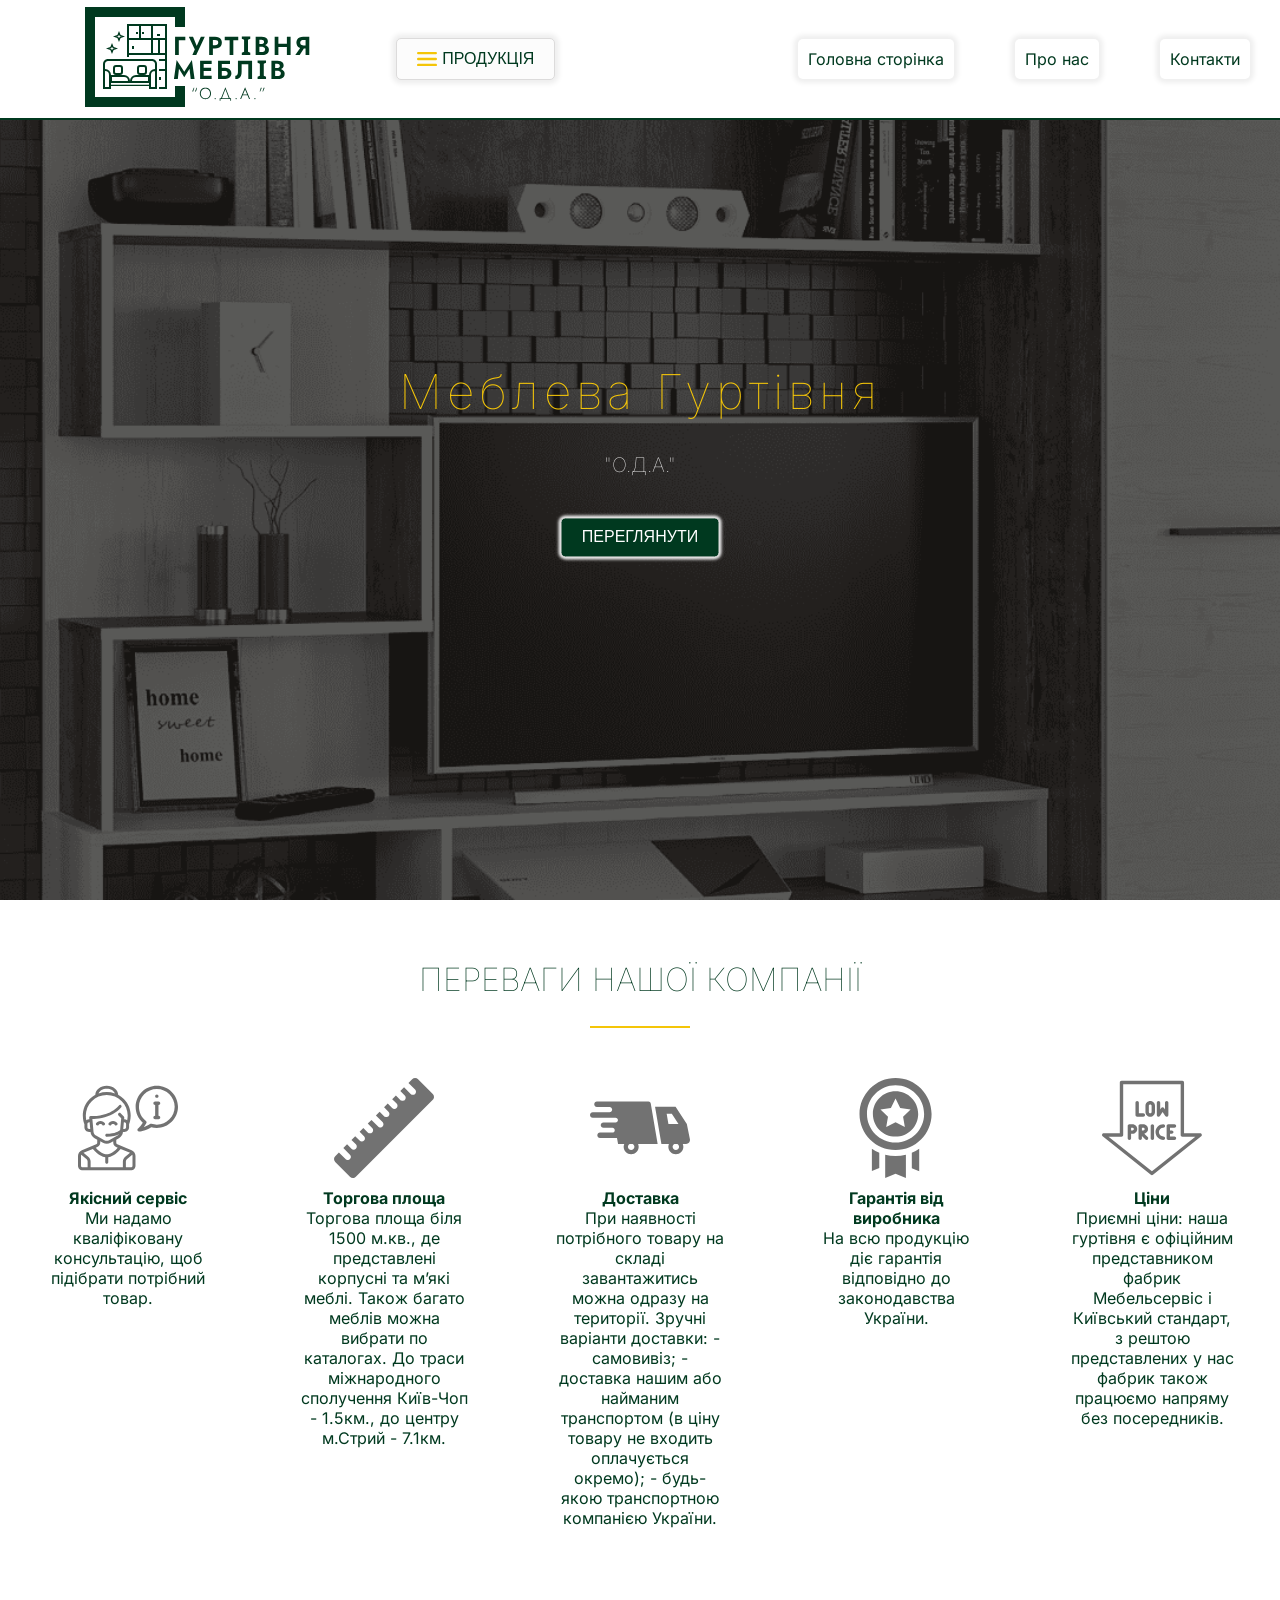
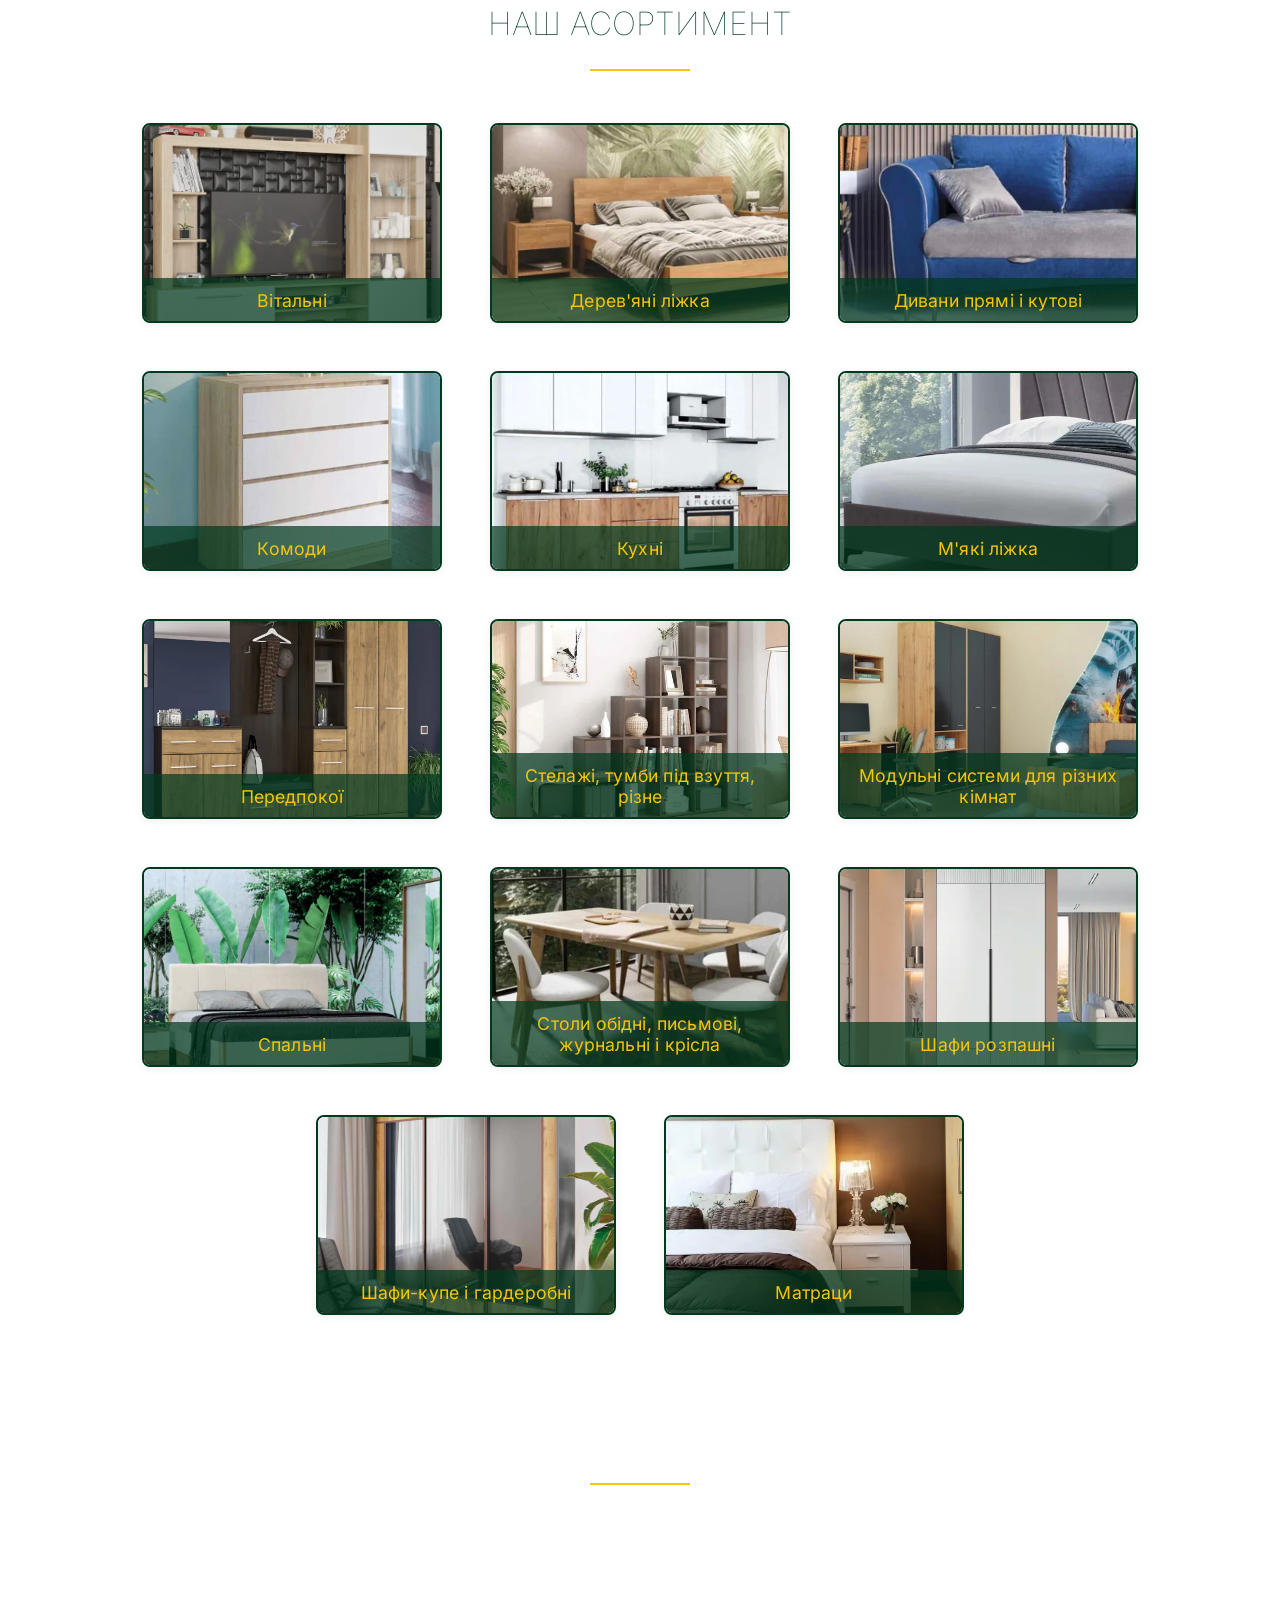
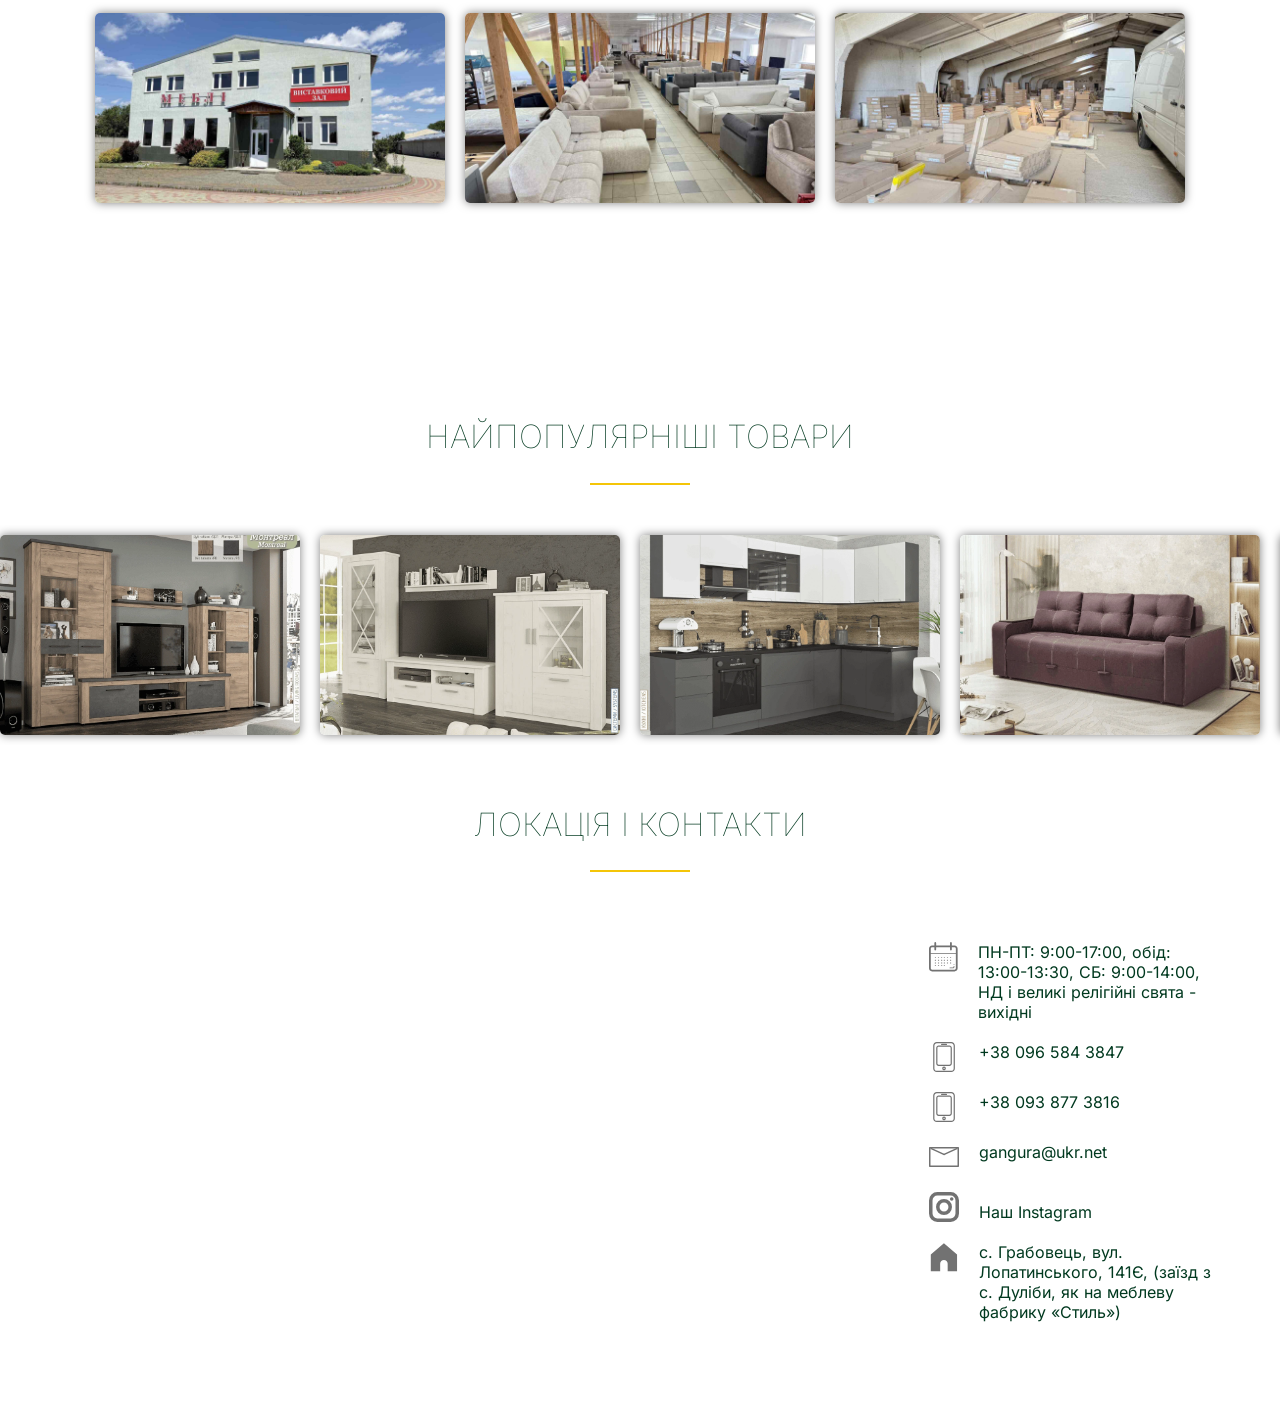
<file: index.html>
<!DOCTYPE html>
<html lang="uk">

<head>
    <meta charset="UTF-8">
    <meta name="viewport" content="width=device-width, initial-scale=1.0">
    <meta name="description" content="Гуртівня меблів О.Д.А. пропонує широкий вибір з великим виставковим залом, щоб побачити меблі наживо.
        Можливий як самовивіз так і доставка.">
    <link rel="preconnect" href="https://cdnjs.cloudflare.com">
    <link rel="preload" href="fonts/inter-v20-cyrillic_latin/inter-v20-cyrillic_latin-100.woff2" as="font"
        type="font/woff2" crossorigin>
    <link rel="preload" href="fonts/inter-v20-cyrillic_latin/inter-v20-cyrillic_latin-300.woff2" as="font"
        type="font/woff2" crossorigin>
    <link rel="preload" href="fonts/inter-v20-cyrillic_latin/inter-v20-cyrillic_latin-regular.woff2" as="font"
        type="font/woff2" crossorigin>
    <link rel="preload" href="fonts/inter-v20-cyrillic_latin/inter-v20-cyrillic_latin-700.woff2" as="font"
        type="font/woff2" crossorigin>
    <link rel="stylesheet" href="style.css">
    <link rel="stylesheet" href="https://cdnjs.cloudflare.com/ajax/libs/font-awesome/6.5.2/css/all.min.css"
        media="print" onload="this.media='all'" crossorigin="anonymous" referrerpolicy="no-referrer" />
    <link rel="icon" type="image/x-icon" href="/icons/favicon.ico" />
    <link rel="icon" type="image/png" sizes="512x512" href="/icons/favicon.png" />
    <link rel="apple-touch-icon" sizes="180x180" href="/icons/apple-touch-icon.png" />
    <title>Гуртівня меблів</title>
</head>

<body>
    <header>
        <div class="logo">
            <div><img src="assets/logo_furniture_wholesale.svg" alt="Logo for furniture wholesale store"></div>
            <div class="dropdown">
                <button class="pr">
                    <svg width="34" height="24" viewBox="0 0 34 24" xmlns="http://www.w3.org/2000/svg">
                        <path class="s1" d="M2 2H32" stroke="#00391F" stroke-width="4" stroke-linecap="round" />
                        <path class="s2" d="M2 12H32" stroke="#00391F" stroke-width="4" stroke-linecap="round" />
                        <path class="s3" d="M2 22H32" stroke="#00391F" stroke-width="4" stroke-linecap="round" />
                    </svg>
                    <span> ПРОДУКЦІЯ</span>
                </button>
                <div class="bb"><img src="assets/burger_menu2.svg" alt="burger_menu"></div>
                <div class="dropdown-menu-container">
                    <ul class="dropdown-menu">
                        <li>
                            <a class="dropdown-item" href="#">Вітальні<span class="plus-icon">+</span></a>
                            <ul class="dropdown-submenu">
                                <li><a class="item" href="PDF/ВітальніКС.pdf">Вітальні Фабрика Київський Стандарт</a>
                                </li>
                                <li><a class="item" href="PDF/ВітальніМС.pdf">Вітальні Фабрика Мебель-сервіс</a></li>
                                <li><a class="item" href="PDF/Вітальні_і_дитячі_ММ.pdf">Вітальні класика і модерн та Дитячі Фабрика Миро-Марк</a>
                                </li>
                            </ul>
                        </li>
                        <li>
                            <a class="dropdown-item" href="#">Дерев'яні ліжка<span class="plus-icon">+</span></a>
                            <ul class="dropdown-submenu">
                                <li><a class="item" href="PDF/Ліжка_дер_Кемпас-GreenLife.pdf">Дерев'яні ліжка GreenLife
                                        Фабрика Kempas</a></li>
                                <li><a class="item" href="PDF/Ліжка_дер_Кемпас_Стандарт.pdf">Дерев'яні ліжка Standart
                                        Фабрика Kempas</a></li>
                                <li><a class="item" href="PDF/Ліжка_дер_Мебігранд.pdf">Дерев'яні ліжка Фабрика
                                        Мебігранд</a>
                                </li>
                                <li><a class="item" href="PDF/Ліжка_дер_МС.pdf">Дерев'яні ліжка Фабрика Мебель-Сервіс</a>
                                </li>
                            </ul>
                        </li>
                        <li>
                            <a class="dropdown-item" href="#">Дивани прямі і кутові<span class="plus-icon">+</span></a>
                            <ul class="dropdown-submenu">
                                <li><a class="item" href="PDF/Дивани_кутові_КС.pdf">Дивани кутові Фабрика Київський
                                        Стандарт</a></li>
                                <li><a class="item" href="PDF/Дивани_прямі_КС.pdf">Дивани прямі Фабрика Київський
                                        Стандарт</a></li>
                                <li><a class="item" href="PDF/Дивани_кутові_МС.pdf">Дивани кутові Фабрика Мебель-Сервіс</a>
                                </li>
                                <li><a class="item" href="PDF/Дивани_прямі_МС.pdf">Дивани прямі Фабрика Мебель-Сервіс</a>
                                </li>
                                <li><a class="item" href="PDF/Дивани_прямі_і_кутові_Сократ.pdf">Дивани прямі і кутові
                                        Фабрика Сократ-Свінг</a></li>
                                <li><a class="item" href="PDF/Дитячі_дивани_МС.pdf">Диванчики дитячі Фабрика Мебель-Сервіс</a>
                                </li>
                            </ul>
                        </li>
                        <li>
                            <a class="dropdown-item" href="#">Комоди<span class="plus-icon">+</span></a>
                            <ul class="dropdown-submenu">
                                <li><a class="item" href="PDF/Комоди_КС.pdf">Комоди Фабрика Київський Стандарт</a></li>
                                <li><a class="item" href="PDF/Комоди_Мебігранд.pdf">Комоди Фабрика Мебігранд</a></li>
                                <li><a class="item" href="PDF/Комоди_ММ.pdf">Комоди Фабрика Миро-Марк</a></li>
                            </ul>
                        </li>
                        <li>
                            <a class="dropdown-item" href="#">Кухні<span class="plus-icon">+</span></a>
                            <ul class="dropdown-submenu">
                                <li><a class="item" href="PDF/Кухні_Нові-серії_КС.pdf">Кухні нові серії Фабрика
                                        Київський Стандарт</a></li>
                                <li><a class="item" href="PDF/Кухні-Серія-ДСП-КС.pdf">Кухні Готові рішення Серія ДСП
                                        Фабрика Київський Стандарт</a></li>
                                <li><a class="item" href="PDF/Кухні-Серія-Плівка-КС.pdf">Кухні Готові рішення Серія
                                        Плівка Фабрика Київський Стандарт</a></li>
                                <li><a class="item" href="PDF/Кухні-Серія-Фарба-КС.pdf">Кухні Готові рішення Серія Фарба
                                        Фабрика Київський Стандарт</a></li>
                                <li><a class="item" href="PDF/Кухні_модульні_КС.pdf">Кухні Модульні довільного вибору
                                        Фабрика Київський Стандарт</a></li>
                                <li><a class="item" href="PDF/Матеріали_кухні_КС.pdf">Матеріали кухонь Фабрика Київський Стандарт</a>
                                </li>
                                <li><a class="item" href="PDF/Кухні_МС.pdf">Кухні Фабрика Мебель-Сервіс</a>
                                </li>
                            </ul>
                        </li>
                        <li>
                            <a class="dropdown-item" href="#">М'які ліжка<span class="plus-icon">+</span></a>
                            <ul class="dropdown-submenu">
                                <li><a class="item" href="PDF/Ліжка_мякі_Різо.pdf">М'які ліжка Фабрика Різо</a></li>
                                <li><a class="item" href="PDF/Мякі-ліжка_КС.pdf">М'які ліжка Фабрика Київський Стандарт</a>
                                </li>
                                <li><a class="item" href="PDF/Мякі_крісла_КС.pdf">М'які крісла Фабрика Київський
                                        Стандарт</a></li>
                                <li><a class="item" href="PDF/Ліжка_крісла_Сократ.pdf">М'які ліжка і крісла Фабрика
                                        Сократ-Свінг</a></li>
                                <li><a class="item" href="PDF/Мякі_ліжка_МС.pdf">М'які ліжка Фабрика Мебель-Сервіс</a>
                                </li>
                                <li><a class="item" href="PDF/Мякі-ліжка_ММ.pdf">М'які ліжка Фабрика Миро-Марк</a></li>
                                <li><a class="item" href="PDF/Пуфи_ММ.pdf">Пуфи Фабрика Миро-Марк</a></li>
                                <li><a class="item" href="PDF/Пуфи_МС.pdf">Пуфи Фабрика Мебель-Сервiс</a></li>
                            </ul>
                        </li>
                        <li>
                            <a class="dropdown-item" href="#">Передпокої<span class="plus-icon">+</span></a>
                            <ul class="dropdown-submenu">
                                <li><a class="item" href="PDF/Передпокої_КС.pdf">Передпокої Фабрика Київський
                                        Стандарт</a>
                                </li>
                                <li><a class="item" href="PDF/Передпокої_МС.pdf">Передпокої Фабрика Мебель-Сервіс</a>
                                </li>
                                <li><a class="item" href="PDF/Передпокої_ММ.pdf">Передпокої Фабрика Миро-Марк</a></li>
                            </ul>
                        </li>
                        <li>
                            <a class="dropdown-item" href="#">Стелажі, тумби під взуття, різне<span
                                    class="plus-icon">+</span></a>
                            <ul class="dropdown-submenu">
                                <li><a class="item" href="PDF/Шафи_тумби_різні_КС.pdf">Шафи, тумби під взуття, дзеркала, різне Фабрика Київський Стандарт</a>
                                </li>
                                <li><a class="item" href="PDF/Тумби-навісні-полиці-стелажі_КС.pdf">Тумби навісні, полиці, стелажі Фабрика Київський Стандарт</a>
                                </li>
                                <li><a class="item" href="PDF/Тумби-під-взуття_МС.pdf">Тумби під взуття Фабрика Мебель-Сервіс</a>
                                </li>
                                <li><a class="item" href="PDF/Дзеркала_ММ.pdf">Дзеркала Фабрика Миро-Марк</a>
                                </li>
                            </ul>
                        </li>
                        <li>
                            <a class="dropdown-item" href="#">Модульні системи для різних кімнат<span
                                    class="plus-icon">+</span></a>
                            <ul class="dropdown-submenu">
                                <li><a class="item" href="PDF/Системи_КС.pdf">Системи Фабрика Київський Стандарт</a>
                                </li>
                                <li><a class="item" href="PDF/Системи_МС.pdf">Системи Фабрика Мебель-Сервіс</a>
                                </li>
                            </ul>
                        </li>
                        <li>
                            <a class="dropdown-item" href="#">Спальні<span class="plus-icon">+</span></a>
                            <ul class="dropdown-submenu">
                                <li><a class="item" href="PDF/Спальні_модерн_ММ.pdf">Спальні модерн Фабрика Миро-Марк</a>
                                </li>
                                <li><a class="item" href="PDF/Спальні_класика_ММ.pdf">Спальні класика Фабрика Миро-Марк</a>
                                </li>
                                <li><a class="item" href="PDF/Спальні_МС.pdf">Спальні Фабрика Мебель-Сервіс</a>
                                </li>
                                <li><a class="item" href="PDF/Спальні_КС.pdf">Спальні Фабрика Київський Стандарт</a>
                                </li>
                            </ul>
                        </li>
                        <li>
                            <a class="dropdown-item" href="#">Столи обідні, письмові, журнальні і крісла<span
                                    class="plus-icon">+</span></a>
                            <ul class="dropdown-submenu">
                                <li><a class="item" href="PDF/Столи_Тиса.pdf">Столи обідні і крісла Фабрика Тиса</a>
                                </li>
                                <li><a class="item" href="PDF/Столи_Марко.pdf">Столи обідні і крісла Фабрика Марко</a>
                                </li>
                                <li><a class="item" href="PDF/modul_lux.pdf">Столи обідні і крісла та інше Фабрика Модуль-Люкс</a>
                                </li>
                                <li><a class="item" href="PDF/Столи_КС.pdf">Столи(і письмові і журнальні) Фабрика Київський Стандарт</a>
                                </li>
                                <li><a class="item" href="PDF/Столи_МС.pdf">Столи(і письмові і журнальні), крісла Фабрика Мебель-Сервіс</a>
                                </li>
                                <li><a class="item" href="PDF/Столи_Трембіта.pdf">Столи Фабрика Трембіта</a>
                                </li>
                                <li><a class="item" href="PDF/Столи_Неман.pdf">Столи(і письмові і журнальні) Фабрика Неман</a>
                                </li>
                                <li><a class="item" href="PDF/Bjorn.pdf">Крісла Фабрика Bjorn</a>
                                </li>
                                <li><a class="item" href="PDF/Офісні_меблі_КС.pdf">Офісні меблі Фабрика Київський Стандарт</a>
                                </li>
                                <li><a class="item" href="PDF/Офісні_меблі_ММ.pdf">Офісні меблі Фабрика Миро-Марк</a>
                                </li>
                            </ul>
                        </li>
                        <li>
                            <a class="dropdown-item" href="#">Шафи розпашні<span class="plus-icon">+</span></a>
                            <ul class="dropdown-submenu">
                                <li><a class="item" href="PDF/Новинки_серії_шаф_розпашних_КС.pdf">Новинки серії шаф розпашних Фабрика Київський Стандарт</a>
                                </li>
                                <li><a class="item" href="PDF/Шафи_розпашні_і_новинки_КС.pdf">Шафи розпашні і новинки Фабрика Київський Стандарт</a>
                                </li>
                            </ul>
                        </li>
                        <li>
                            <a class="dropdown-item" href="#">Шафи-купе і гардеробні<span class="plus-icon">+</span></a>
                            <ul class="dropdown-submenu">
                                <li><a class="item" href="PDF/Гардеробні-кімнати_КС.pdf">Гардеробні кімнати Фабрика
                                        Київський Стандарт</a></li>
                                <li><a class="item" href="PDF/ШК2Дв_КС.pdf">Шафи-купе 2-дверні Фабрика Київський
                                        Стандарт</a></li>
                                <li><a class="item" href="PDF/ШК3Дв_КС.pdf">Шафи-купе 3-дверні Фабрика Київський
                                        Стандарт</a></li>
                                <li><a class="item" href="PDF/ШК4Дв_КС.pdf">Шафи-купе 4-дверні Фабрика Київський
                                        Стандарт</a></li>
                                <li><a class="item" href="PDF/ШК5Дв_КС.pdf">Шафи-купе 5-дверні Фабрика Київський
                                        Стандарт</a></li>
                                <li><a class="item" href="PDF/ШК6Дв_КС.pdf">Шафи-купе 6-дверні Фабрика Київський
                                        Стандарт</a></li>
                                <li><a class="item" href="PDF/Шафи-купе-КЗ_КС.pdf">Шафи "Кіноман", кутові та кутові закінчення Фабрика Київський Стандарт</a>
                                </li>
                                <li><a class="item" href="PDF/Матеріали_до_ШК_КС.pdf">Комбінації фасадів і матеріали до ШК Фабрика Київський Стандарт</a>
                                </li>
                            </ul>
                        </li>
                        <li>
                            <a class="dropdown-item" href="mattresses_promo.html">Матраци</a>
                        </li>
                        <li>
                            <a class="dropdown-item ab" href="#">Про нас і контакти<span class="plus-icon">+</span></a>
                            <ul class="dropdown-submenu">
                                <li><a href="about.html">Про нас</a></li>
                                <li><a href="#contacts">Контакти</a></li>
                            </ul>
                        </li>
                    </ul>
                </div>
            </div>
        </div>
        <nav>
            <div><a href="index.html">Головна сторінка</a></div>
            <div><a href="about.html">Про нас</a></div>
            <div><a href="#contacts">Контакти</a></div>
        </nav>
    </header>

    <main fetchpriority="high">
        <div class="h">
            <h1>Меблева Гуртівня</h1>
            <p>"О.Д.А."</p>
            <button><a href="#categories-section">ПЕРЕГЛЯНУТИ</a></button>
        </div>
    </main>
    <section>
        <h2>ПЕРЕВАГИ НАШОЇ КОМПАНІЇ</h2>
        <div class="line"></div>
        <div class="icons-container">
            <div class="icon-cont"><img src="assets/service.svg" alt="icon">
                <p class="caption">
                    <span>Якісний сервіс</span><br>
                    Ми надамо кваліфіковану консультацію, щоб підібрати потрібний товар.
                </p>
            </div>
            <div class="icon-cont"><img src="assets/ruler.svg" alt="icon">
                <p class="caption">
                    <span>Торгова площа</span><br>
                    Торгова площа біля 1500 м.кв., де представлені корпусні та м’які меблі. Також багато меблів
                    можна вибрати по каталогах.
                    До траси міжнародного сполучення Київ-Чоп - 1.5км., до центру м.Стрий - 7.1км.
                </p>
            </div>
            <div class="icon-cont"><img src="assets/car.svg" alt="icon">
                <p class="caption">
                    <span>Доставка</span><br>
                    При наявності потрібного товару на складі завантажитись можна одразу на території.
                    Зручні варіанти доставки:
                    - самовивіз;
                    - доставка нашим або найманим транспортом (в ціну товару не входить оплачується окремо);
                    - будь-якою транспортною компанією України.
                </p>
            </div>
            <div class="icon-cont"><img src="assets/quality.svg" alt="icon">
                <p class="caption">
                    <span>Гарантія від виробника</span><br>
                    На всю продукцію діє гарантія відповідно до законодавства України.
                </p>
            </div>
            <div class="icon-cont"><img src="assets/low.svg" alt="icon">
                <p class="caption">
                    <span>Ціни</span><br>
                    Приємні ціни: наша гуртівня є офіційним представником фабрик Мебельсервіс і Київський
                    стандарт,
                    з рештою представлених у нас фабрик також працюємо напряму без посередників.
                </p>
            </div>
        </div>
    </section>

    <section id="categories-section">
        <h2>НАШ АСОРТИМЕНТ</h2>
        <div class="line"></div>
        <!-- динамічний контент категорій і самих меблів -->
        <div id="categories" style="display: flex; flex-wrap: wrap; gap: 24px; justify-content: center;"></div>
    </section>

    <section class="showroom">
        <h2>ВІДВІДАЙТЕ НАШ ПРОСТОРИЙ ВИСТАВКОВИЙ ЗАЛ</h2>
        <div class="line"></div>
        <p>Ви можете отримати консультацію про наш асортимент,<br>
            побачити всі новинки і хіти продажів, переконатися в якості наших меблів.</p>
        <div class="showroom-image">
            <img src="assets/face-cmpr.jpg" alt="Showroom Image">
            <img src="assets/v_zal-cmpr.jpg" alt="Showroom Image">
            <img src="assets/sklad-cmpr.jpg" alt="Showroom Image">
        </div>
    </section>

    <section>
        <h2>НАЙПОПУЛЯРНІШІ ТОВАРИ</h2>
        <div class="line"></div>
        <!-- Додайте цей блок у потрібне місце сторінки -->
        <div class="showroom-image-scroll">
            <div class="showroom-image-scroll-inner">
                <img src="assets/vitalnia.webp" alt="Showroom Image">
                <img src="assets/systema.webp" alt="Showroom Image">
                <img src="assets/kuhnia.webp" alt="Showroom Image">
                <img src="assets/dyvan.webp" alt="Showroom Image">
                <img src="assets/shafa.webp" alt="Showroom Image">
                <!-- дубль для безшовності -->
                <img src="assets/vitalnia.webp" alt="Showroom Image">
                <img src="assets/systema.webp" alt="Showroom Image">
                <img src="assets/kuhnia.webp" alt="Showroom Image">
                <img src="assets/dyvan.webp" alt="Showroom Image">
                <img src="assets/shafa.webp" alt="Showroom Image">
            </div>
        </div>
    </section>

    <h2 id="contacts">ЛОКАЦІЯ І КОНТАКТИ</h2>
    <div class="line"></div>

    <section id="contact" class="contact">

        <iframe title="Карта як доїхати до Меблевої Гуртівні О.Д.А."
            src="https://www.google.com/maps/embed?pb=!1m18!1m12!1m3!1d8764.220717947423!2d23.804675530479138!3d49.22676350580666!2m3!1f0!2f0!3f0!3m2!1i1024!2i768!4f13.1!3m3!1m2!1s0x473a41d3804e232b%3A0xb47557a396893994!2z0JzQtdCx0LvQtdCy0LAg0LPRg9GA0YLRltCy0L3Rjw!5e0!3m2!1suk!2sua!4v1749829109692!5m2!1suk!2sua"
            width="600" height="450" style="border:0;" allowfullscreen="" loading="lazy"
            referrerpolicy="no-referrer-when-downgrade">
        </iframe>

        <div class="contact-info">
            <div class="c"><img src="assets/calendar.svg" alt="clndr">
                <p>ПН-ПТ: 9:00-17:00, обід: 13:00-13:30, СБ: 9:00-14:00, НД і великі
                    релігійні свята - вихідні</p>
            </div>
            <div class="c"><img src="assets/telephone.svg" alt="tel">
                <p><a href="tel:+380965843847">+38 096 584 3847</a></p>
            </div>
            <div class="c"><img src="assets/telephone.svg" alt="tel">
                <p><a href="tel:+380938773816">+38 093 877 3816</a></p>
            </div>
            <div class="c"><img src="assets/email.svg" alt="email">
                <p><a href="mailto:gangura@ukr.net">gangura@ukr.net</a></p>
            </div>
            <div class="c"><a target="_blank" href="https://www.instagram.com/o.d.a_mebli/"><img src="assets/insta.svg" alt="insta"></a>
                <p style="padding-top: 10px;"><a target="_blank" href="https://www.instagram.com/o.d.a_mebli/">Наш Instagram</a></p>
            </div>
            <div class="c"><img src="assets/home.svg" alt="address">
                <p>с. Грабовець, вул. Лопатинського,
                    141Є, (заїзд з с. Дуліби,
                    як на меблеву фабрику «Стиль»)</p>
            </div>
        </div>
    </section>

    <script src="script2.js" defer></script>
    <script src="script.js" defer></script>

</body>

</html>
</file>
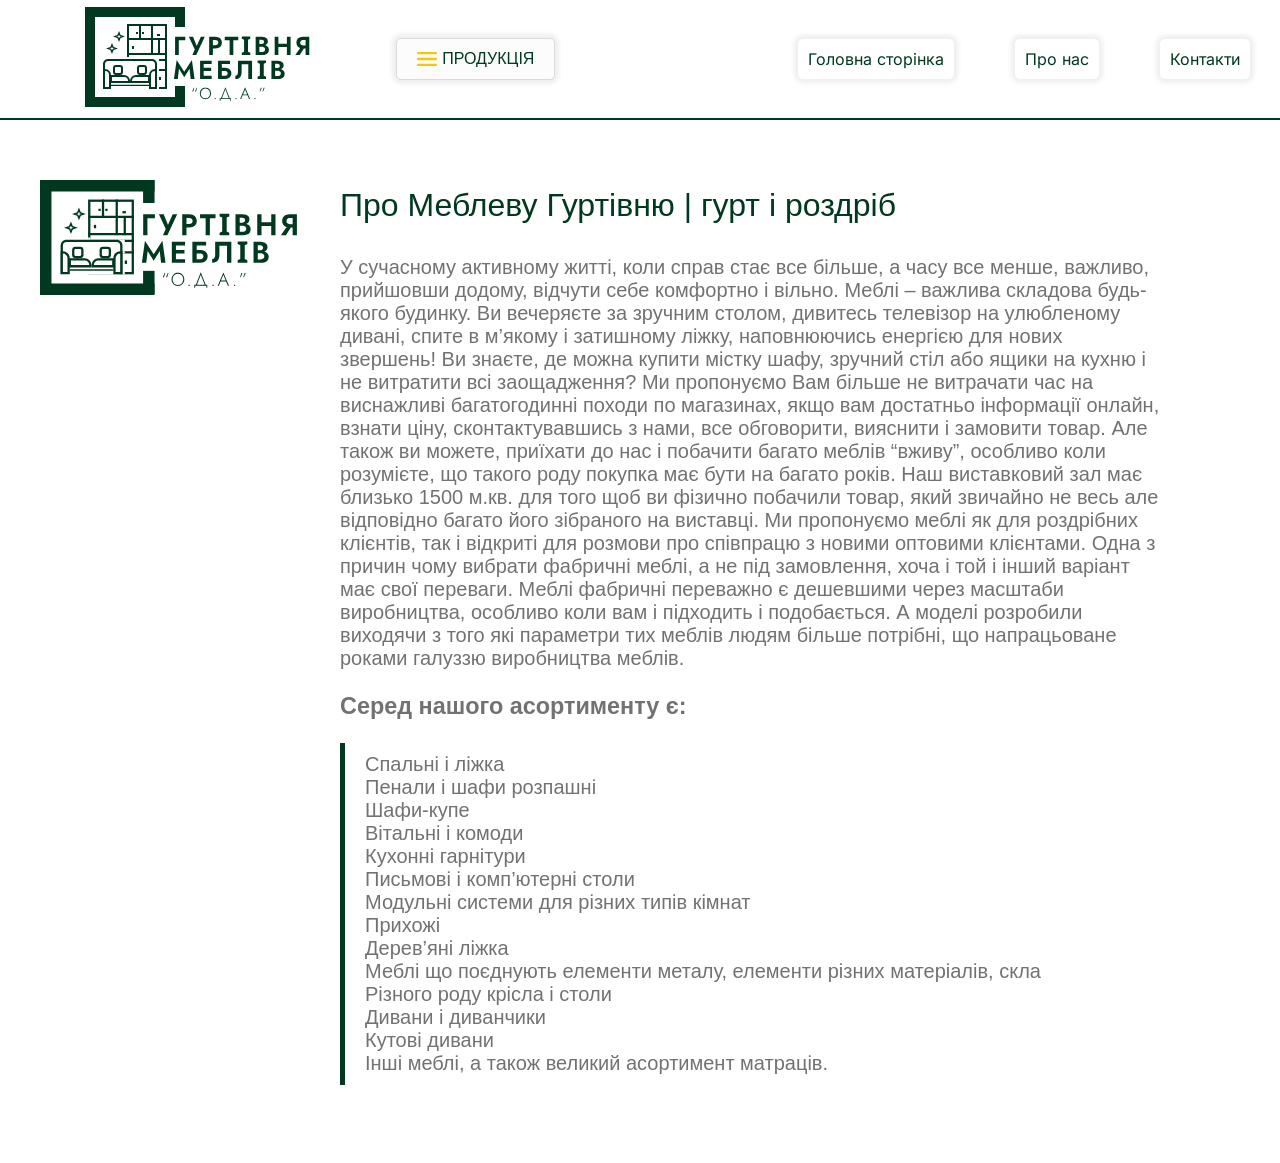
<file: about.html>
<!DOCTYPE html>
<html lang="uk">

<head>
    <meta charset="UTF-8">
    <meta name="viewport" content="width=device-width, initial-scale=1.0">
    <meta name="description" content="Про нас - Гуртівня Меблів О.Д.А.">
    <link rel="icon" type="image/png" sizes="32x32" href="icons/favicon-32x32.png">
    <title>Про нас</title>
    <style>
        * {
            box-sizing: border-box;
        }

        /* inter-100 - cyrillic_latin */
        @font-face {
            font-display: swap;
            /* Check https://developer.mozilla.org/en-US/docs/Web/CSS/@font-face/font-display for other options. */
            font-family: 'Inter';
            font-style: normal;
            font-weight: 100;
            src: url('fonts/inter-v20-cyrillic_latin/inter-v20-cyrillic_latin-100.woff2') format('woff2');
            /* Chrome 36+, Opera 23+, Firefox 39+, Safari 12+, iOS 10+ */
        }

        /* inter-300 - cyrillic_latin */
        @font-face {
            font-display: swap;
            /* Check https://developer.mozilla.org/en-US/docs/Web/CSS/@font-face/font-display for other options. */
            font-family: 'Inter';
            font-style: normal;
            font-weight: 300;
            src: url('fonts/inter-v20-cyrillic_latin/inter-v20-cyrillic_latin-300.woff2') format('woff2');
            /* Chrome 36+, Opera 23+, Firefox 39+, Safari 12+, iOS 10+ */
        }

        /* inter-regular - cyrillic_latin */
        @font-face {
            font-display: swap;
            /* Check https://developer.mozilla.org/en-US/docs/Web/CSS/@font-face/font-display for other options. */
            font-family: 'Inter';
            font-style: normal;
            font-weight: 400;
            src: url('fonts/inter-v20-cyrillic_latin/inter-v20-cyrillic_latin-regular.woff2') format('woff2');
            /* Chrome 36+, Opera 23+, Firefox 39+, Safari 12+, iOS 10+ */
        }

        /* inter-700 - cyrillic_latin */
        @font-face {
            font-display: swap;
            /* Check https://developer.mozilla.org/en-US/docs/Web/CSS/@font-face/font-display for other options. */
            font-family: 'Inter';
            font-style: normal;
            font-weight: 700;
            src: url('fonts/inter-v20-cyrillic_latin/inter-v20-cyrillic_latin-700.woff2') format('woff2');
            /* Chrome 36+, Opera 23+, Firefox 39+, Safari 12+, iOS 10+ */
        }

        html,
        body {
            margin: 0;
            padding: 0;
            font-family: "Inter", sans-serif;
        }

        /* header */
        header {
            display: flex;
            flex-direction: row;
            width: 100%;
            height: 120px;
            border-bottom: #00391F 2px solid;
            justify-content: space-between;
            align-items: center;
            margin: 0;
            background-color: white;
            position: fixed;
            top: 0;
            left: 0;
        }

        header img {
            max-height: 100px;
            width: auto;
        }

        .logo button {
            background-color: #EFEFEF;
            /* color: #00391F; */
            border: 0.2px solid #dcdbdb;
            box-shadow: 0 0 5px 4px #EFEFEF;
            padding: 10px 20px;
            font-size: 16px;
            border-radius: 5px;
            cursor: pointer;
        }

        .pr {
            display: flex;
            flex-direction: row;
            justify-content: center;
            align-items: center;
            gap: 5px;
        }

        .pr svg,
        .pr span {
            display: inline-block;
        }

        .pr svg {
            width: 20px;
            height: 20px;
            /* fill: #00391F; */
            transition: transform 0.3s ease;
        }
        .pr:hover svg {
            transform: rotate(180deg);
        }

        .logo {
            flex: 0.5;
            display: flex;
            flex-direction: row;
            justify-content: space-evenly;
            align-items: center;
        }

        nav {
            flex: 0.4;
            display: flex;
            justify-content: space-around;
            align-items: center;
        }

        nav div {
            display: inline-block;
            text-align: center;
            padding: 10px;
            font-size: 16px;
            color: #00391F;
            border-radius: 5px;
            box-shadow: 0 0 5px 4px #EFEFEF;
            transition: background-color 2s;
        }

        nav div:hover {
            background-color: #00391F;
            color: white;
        }

        div a {
            text-decoration: none;
            color: inherit;
        }


        .dropdown-content {
            display: none;
            position: absolute;
            background-color: #f9f9f9;
            min-width: 160px;
            box-shadow: 0px 8px 16px 0px rgba(0, 0, 0, 0.2);
            z-index: 1;
        }

        /* about section */
        section {
            margin-top: 120px;
            /* to avoid overlap with fixed header */
            padding: 40px;
        }

        .about-section {
            max-width: 1200px;
            font-family: 'Verdana', sans-serif;
        }

        .about-flex {
            display: flex;
            align-items: flex-start;
            gap: 40px;
        }

        .about-logo {
            width: 260px;
            min-width: 200px;
            height: auto;
            margin-top: 20px;
        }

        .about-text {
            flex: 1;
        }

        .about-text h1 {
            font-size: 32px;
            font-weight: 400;
            margin-bottom: 32px;
            text-align: left;
            color: #00391F;
        }

        .about-text {
            font-size: 20px;
            font-weight: 300;
            margin-bottom: 18px;
            text-align: left;
            color: #727272;
        }

        ul {
            color: #727272;
            border-left: 5px solid #00391F;
            list-style-type: none;
            padding: 10px 20px;
        }

        @media (max-width: 768px) {
            .about-logo {
                display: none;
            }

            .about-text h1 {
                font-size: 27px;
                font-weight: 400;
            }

            .about-text {
                font-size: 18px;
                font-weight: 300;
            }
        }
    </style>
    <link rel="stylesheet" href="style.css">
</head>

<body>
    <header>
        <div class="logo">
            <div><img src="assets/logo_furniture_wholesale.svg" alt="Logo for furniture wholesale store"></div>
            <div class="dropdown">
                <button class="pr">
                    <svg width="34" height="24" viewBox="0 0 34 24" xmlns="https://www.w3.org/2000/svg">
                        <path class="s1" d="M2 2H32" stroke="#00391F" stroke-width="4" stroke-linecap="round" />
                        <path class="s2" d="M2 12H32" stroke="#00391F" stroke-width="4" stroke-linecap="round" />
                        <path class="s3" d="M2 22H32" stroke="#00391F" stroke-width="4" stroke-linecap="round" />
                    </svg>
                    <span> ПРОДУКЦІЯ</span>
                </button>
                <div class="bb"><img src="assets/burger_menu2.svg" alt="burger_menu"></div>
                <div class="dropdown-menu-container">
                    <ul class="dropdown-menu">
                        <li>
                            <a class="dropdown-item" href="#">Вітальні<span class="plus-icon">+</span></a>
                            <ul class="dropdown-submenu">
                                <li><a class="item" href="PDF/ВітальніКС.pdf">Вітальні Фабрика Київський Стандарт</a>
                                </li>
                                <li><a class="item" href="PDF/ВітальніМС.pdf">Вітальні Фабрика Мебель-сервіс</a></li>
                                <li><a class="item" href="PDF/Вітальні_і_дитячі_ММ.pdf">Вітальні класика і модерн та Дитячі Фабрика Миро-Марк</a>
                                </li>
                            </ul>
                        </li>
                        <li>
                            <a class="dropdown-item" href="#">Дерев'яні ліжка<span class="plus-icon">+</span></a>
                            <ul class="dropdown-submenu">
                                <li><a class="item" href="PDF/Ліжка_дер_Кемпас-GreenLife.pdf">Дерев'яні ліжка GreenLife
                                        Фабрика Kempas</a></li>
                                <li><a class="item" href="PDF/Ліжка_дер_Кемпас_Стандарт.pdf">Дерев'яні ліжка Standart
                                        Фабрика Kempas</a></li>
                                <li><a class="item" href="PDF/Ліжка_дер_Мебігранд.pdf">Дерев'яні ліжка Фабрика
                                        Мебігранд</a>
                                </li>
                                <li><a class="item" href="PDF/Ліжка_дер_МС.pdf">Дерев'яні ліжка Фабрика Мебель-Сервіс</a>
                                </li>
                            </ul>
                        </li>
                        <li>
                            <a class="dropdown-item" href="#">Дивани прямі і кутові<span class="plus-icon">+</span></a>
                            <ul class="dropdown-submenu">
                                <li><a class="item" href="PDF/Дивани_кутові_КС.pdf">Дивани кутові Фабрика Київський
                                        Стандарт</a></li>
                                <li><a class="item" href="PDF/Дивани_прямі_КС.pdf">Дивани прямі Фабрика Київський
                                        Стандарт</a></li>
                                <li><a class="item" href="PDF/Дивани_кутові_МС.pdf">Дивани кутові Фабрика Мебель-Сервіс</a>
                                </li>
                                <li><a class="item" href="PDF/Дивани_прямі_МС.pdf">Дивани прямі Фабрика Мебель-Сервіс</a>
                                </li>
                                <li><a class="item" href="PDF/Дивани_прямі_і_кутові_Сократ.pdf">Дивани прямі і кутові
                                        Фабрика Сократ-Свінг</a></li>
                                <li><a class="item" href="PDF/Дитячі_дивани_МС.pdf">Диванчики дитячі Фабрика Мебель-Сервіс</a>
                                </li>
                            </ul>
                        </li>
                        <li>
                            <a class="dropdown-item" href="#">Комоди<span class="plus-icon">+</span></a>
                            <ul class="dropdown-submenu">
                                <li><a class="item" href="PDF/Комоди_КС.pdf">Комоди Фабрика Київський Стандарт</a></li>
                                <li><a class="item" href="PDF/Комоди_Мебігранд.pdf">Комоди Фабрика Мебігранд</a></li>
                                <li><a class="item" href="PDF/Комоди_ММ.pdf">Комоди Фабрика Миро-Марк</a></li>
                            </ul>
                        </li>
                        <li>
                            <a class="dropdown-item" href="#">Кухні<span class="plus-icon">+</span></a>
                            <ul class="dropdown-submenu">
                                <li><a class="item" href="PDF/Кухні_Нові-серії_КС.pdf">Кухні нові серії Фабрика
                                        Київський Стандарт</a></li>
                                <li><a class="item" href="PDF/Кухні-Серія-ДСП-КС.pdf">Кухні Готові рішення Серія ДСП
                                        Фабрика Київський Стандарт</a></li>
                                <li><a class="item" href="PDF/Кухні-Серія-Плівка-КС.pdf">Кухні Готові рішення Серія
                                        Плівка Фабрика Київський Стандарт</a></li>
                                <li><a class="item" href="PDF/Кухні-Серія-Фарба-КС.pdf">Кухні Готові рішення Серія Фарба
                                        Фабрика Київський Стандарт</a></li>
                                <li><a class="item" href="PDF/Кухні_модульні_КС.pdf">Кухні Модульні довільного вибору
                                        Фабрика Київський Стандарт</a></li>
                                <li><a class="item" href="PDF/Матеріали_кухні_КС.pdf">Матеріали кухонь Фабрика Київський Стандарт</a>
                                </li>
                                <li><a class="item" href="PDF/Кухні_МС.pdf">Кухні Фабрика Мебель-Сервіс</a>
                                </li>
                            </ul>
                        </li>
                        <li>
                            <a class="dropdown-item" href="#">М'які ліжка<span class="plus-icon">+</span></a>
                            <ul class="dropdown-submenu">
                                <li><a class="item" href="PDF/Ліжка_мякі_Різо.pdf">М'які ліжка Фабрика Різо</a></li>
                                <li><a class="item" href="PDF/Мякі-ліжка_КС.pdf">М'які ліжка Фабрика Київський Стандарт</a>
                                </li>
                                <li><a class="item" href="PDF/Мякі_крісла_КС.pdf">М'які крісла Фабрика Київський
                                        Стандарт</a></li>
                                <li><a class="item" href="PDF/Ліжка_крісла_Сократ.pdf">М'які ліжка і крісла Фабрика
                                        Сократ-Свінг</a></li>
                                <li><a class="item" href="PDF/Мякі_ліжка_МС.pdf">М'які ліжка Фабрика Мебель-Сервіс</a>
                                </li>
                                <li><a class="item" href="PDF/Мякі-ліжка_ММ.pdf">М'які ліжка Фабрика Миро-Марк</a></li>
                                <li><a class="item" href="PDF/Пуфи_ММ.pdf">Пуфи Фабрика Миро-Марк</a></li>
                                <li><a class="item" href="PDF/Пуфи_МС.pdf">Пуфи Фабрика Мебель-Сервiс</a></li>
                            </ul>
                        </li>
                        <li>
                            <a class="dropdown-item" href="#">Передпокої<span class="plus-icon">+</span></a>
                            <ul class="dropdown-submenu">
                                <li><a class="item" href="PDF/Передпокої_КС.pdf">Передпокої Фабрика Київський
                                        Стандарт</a>
                                </li>
                                <li><a class="item" href="PDF/Передпокої_МС.pdf">Передпокої Фабрика Мебель-Сервіс</a>
                                </li>
                                <li><a class="item" href="PDF/Передпокої_ММ.pdf">Передпокої Фабрика Миро-Марк</a></li>
                            </ul>
                        </li>
                        <li>
                            <a class="dropdown-item" href="#">Стелажі, тумби під взуття, різне<span
                                    class="plus-icon">+</span></a>
                            <ul class="dropdown-submenu">
                                <li><a class="item" href="PDF/Шафи_тумби_різні_КС.pdf">Шафи, тумби під взуття, дзеркала, різне Фабрика Київський Стандарт</a>
                                </li>
                                <li><a class="item" href="PDF/Тумби-навісні-полиці-стелажі_КС.pdf">Тумби навісні, полиці, стелажі Фабрика Київський Стандарт</a>
                                </li>
                                <li><a class="item" href="PDF/Тумби-під-взуття_МС.pdf">Тумби під взуття Фабрика Мебель-Сервіс</a>
                                </li>
                                <li><a class="item" href="PDF/Дзеркала_ММ.pdf">Дзеркала Фабрика Миро-Марк</a>
                                </li>
                            </ul>
                        </li>
                        <li>
                            <a class="dropdown-item" href="#">Модульні системи для різних кімнат<span
                                    class="plus-icon">+</span></a>
                            <ul class="dropdown-submenu">
                                <li><a class="item" href="PDF/Системи_КС.pdf">Системи Фабрика Київський Стандарт</a>
                                </li>
                                <li><a class="item" href="PDF/Системи_МС.pdf">Системи Фабрика Мебель-Сервіс</a>
                                </li>
                            </ul>
                        </li>
                        <li>
                            <a class="dropdown-item" href="#">Спальні<span class="plus-icon">+</span></a>
                            <ul class="dropdown-submenu">
                                <li><a class="item" href="PDF/Спальні_модерн_ММ.pdf">Спальні модерн Фабрика Миро-Марк</a>
                                </li>
                                <li><a class="item" href="PDF/Спальні_класика_ММ.pdf">Спальні класика Фабрика Миро-Марк</a>
                                </li>
                                <li><a class="item" href="PDF/Спальні_МС.pdf">Спальні Фабрика Мебель-Сервіс</a>
                                </li>
                                <li><a class="item" href="PDF/Спальні_КС.pdf">Спальні Фабрика Київський Стандарт</a>
                                </li>
                            </ul>
                        </li>
                        <li>
                            <a class="dropdown-item" href="#">Столи обідні, письмові, журнальні і крісла<span
                                    class="plus-icon">+</span></a>
                            <ul class="dropdown-submenu">
                                <li><a class="item" href="PDF/Столи_Тиса.pdf">Столи обідні і крісла Фабрика Тиса</a>
                                </li>
                                <li><a class="item" href="PDF/Столи_Марко.pdf">Столи обідні і крісла Фабрика Марко</a>
                                </li>
                                <li><a class="item" href="PDF/modul_lux.pdf">Столи обідні і крісла та інше Фабрика Модуль-Люкс</a>
                                </li>
                                <li><a class="item" href="PDF/Столи_КС.pdf">Столи(і письмові і журнальні) Фабрика Київський Стандарт</a>
                                </li>
                                <li><a class="item" href="PDF/Столи_МС.pdf">Столи(і письмові і журнальні), крісла Фабрика Мебель-Сервіс</a>
                                </li>
                                <li><a class="item" href="PDF/Столи_Трембіта.pdf">Столи Фабрика Трембіта</a>
                                </li>
                                <li><a class="item" href="PDF/Столи_Неман.pdf">Столи(і письмові і журнальні) Фабрика Неман</a>
                                </li>
                                <li><a class="item" href="PDF/Bjorn.pdf">Крісла Фабрика Bjorn</a>
                                </li>
                                <li><a class="item" href="PDF/Офісні_меблі_КС.pdf">Офісні меблі Фабрика Київський Стандарт</a>
                                </li>
                                <li><a class="item" href="PDF/Офісні_меблі_ММ.pdf">Офісні меблі Фабрика Миро-Марк</a>
                                </li>
                            </ul>
                        </li>
                        <li>
                            <a class="dropdown-item" href="#">Шафи розпашні<span class="plus-icon">+</span></a>
                            <ul class="dropdown-submenu">
                                <li><a class="item" href="PDF/Новинки_серії_шаф_розпашних_КС.pdf">Новинки серії шаф розпашних Фабрика Київський Стандарт</a>
                                </li>
                                <li><a class="item" href="PDF/Шафи_розпашні_і_новинки_КС.pdf">Шафи розпашні і новинки Фабрика Київський Стандарт</a>
                                </li>
                            </ul>
                        </li>
                        <li>
                            <a class="dropdown-item" href="#">Шафи-купе і гардеробні<span class="plus-icon">+</span></a>
                            <ul class="dropdown-submenu">
                                <li><a class="item" href="PDF/Гардеробні-кімнати_КС.pdf">Гардеробні кімнати Фабрика
                                        Київський Стандарт</a></li>
                                <li><a class="item" href="PDF/ШК2Дв_КС.pdf">Шафи-купе 2-дверні Фабрика Київський
                                        Стандарт</a></li>
                                <li><a class="item" href="PDF/ШК3Дв_КС.pdf">Шафи-купе 3-дверні Фабрика Київський
                                        Стандарт</a></li>
                                <li><a class="item" href="PDF/ШК4Дв_КС.pdf">Шафи-купе 4-дверні Фабрика Київський
                                        Стандарт</a></li>
                                <li><a class="item" href="PDF/ШК5Дв_КС.pdf">Шафи-купе 5-дверні Фабрика Київський
                                        Стандарт</a></li>
                                <li><a class="item" href="PDF/ШК6Дв_КС.pdf">Шафи-купе 6-дверні Фабрика Київський
                                        Стандарт</a></li>
                                <li><a class="item" href="PDF/Шафи-купе-КЗ_КС.pdf">Шафи "Кіноман", кутові та кутові закінчення Фабрика Київський Стандарт</a>
                                </li>
                                <li><a class="item" href="PDF/Матеріали_до_ШК_КС.pdf">Комбінації фасадів і матеріали до ШК Фабрика Київський Стандарт</a>
                                </li>
                            </ul>
                        </li>
                        <li>
                            <a class="dropdown-item" href="mattresses_promo.html">Матраци</a>
                        </li>
                        <li>
                            <a class="dropdown-item ab" href="#">Про нас і контакти<span class="plus-icon">+</span></a>
                            <ul class="dropdown-submenu">
                                <li><a href="about.html">Про нас</a></li>
                                <li><a href="index.html#contacts">Контакти</a></li>
                            </ul>
                        </li>
                    </ul>
                </div>
            </div>
        </div>
        <nav>
            <div><a href="index.html">Головна сторінка</a></div>
            <div><a href="about.html">Про нас</a></div>
            <div><a href="index.html#contacts">Контакти</a></div>
        </nav>
    </header>

    <section class="about-section">
        <div class="about-flex">
            <img src="assets/logo_furniture_wholesale.svg" alt="Гуртівня Меблів" class="about-logo">
            <div class="about-text">
                <h1>Про Меблеву Гуртівню | гурт і роздріб</h1>
                <article>
                    У сучасному активному житті, коли справ стає все більше, а часу все менше, важливо, прийшовши
                    додому, відчути себе комфортно і вільно. Меблі – важлива складова будь-якого будинку. Ви вечеряєте
                    за зручним столом, дивитесь телевізор на улюбленому дивані, спите в м’якому і затишному ліжку,
                    наповнюючись енергією для нових звершень!
                    Ви знаєте, де можна купити містку шафу, зручний стіл або ящики на кухню і не витратити всі
                    заощадження?
                    Ми пропонуємо Вам більше не витрачати час на виснажливі багатогодинні походи по магазинах, якщо вам
                    достатньо інформації онлайн, взнати ціну, сконтактувавшись з нами, все обговорити, вияснити і
                    замовити
                    товар. Але також ви можете, приїхати до нас і побачити багато меблів “вживу”, особливо коли
                    розумієте,
                    що такого роду покупка має бути на багато років.
                    Наш виставковий зал має близько 1500 м.кв. для того щоб ви фізично побачили товар, який звичайно не
                    весь
                    але відповідно багато його зібраного на виставці.
                    Ми пропонуємо меблі як для роздрібних клієнтів, так і відкриті для розмови про співпрацю з новими
                    оптовими клієнтами.
                    Одна з причин чому вибрати фабричні меблі, а не під замовлення, хоча і той і інший варіант має свої
                    переваги.
                    Меблі фабричні переважно є дешевшими через масштаби виробництва, особливо коли вам і підходить і
                    подобається. А моделі розробили виходячи з того які параметри тих меблів людям більше
                    потрібні, що напрацьоване роками галуззю виробництва меблів.
                    <h3>Серед нашого асортименту є:</h3>
                    <ul>
                        <li>Спальні і ліжка</li>
                        <li>Пенали і шафи розпашні</li>
                        <li>Шафи-купе</li>
                        <li>Вітальні і комоди</li>
                        <li>Кухонні гарнітури</li>
                        <li>Письмові і комп’ютерні столи</li>
                        <li>Модульні системи для різних типів кімнат</li>
                        <li>Прихожі</li>
                        <li>Дерев’яні ліжка</li>
                        <li>Меблі що поєднують елементи металу, елементи різних матеріалів, скла</li>
                        <li>Різного роду крісла і столи</li>
                        <li>Дивани і диванчики</li>
                        <li>Кутові дивани</li>
                        <li>Інші меблі, а також великий асортимент матраців.</li>
                    </ul>
                </article>
            </div>
        </div>
    </section>

    <script src="script2.js"></script>
    <script src="script.js" defer></script>
</body>

</html>
</file>
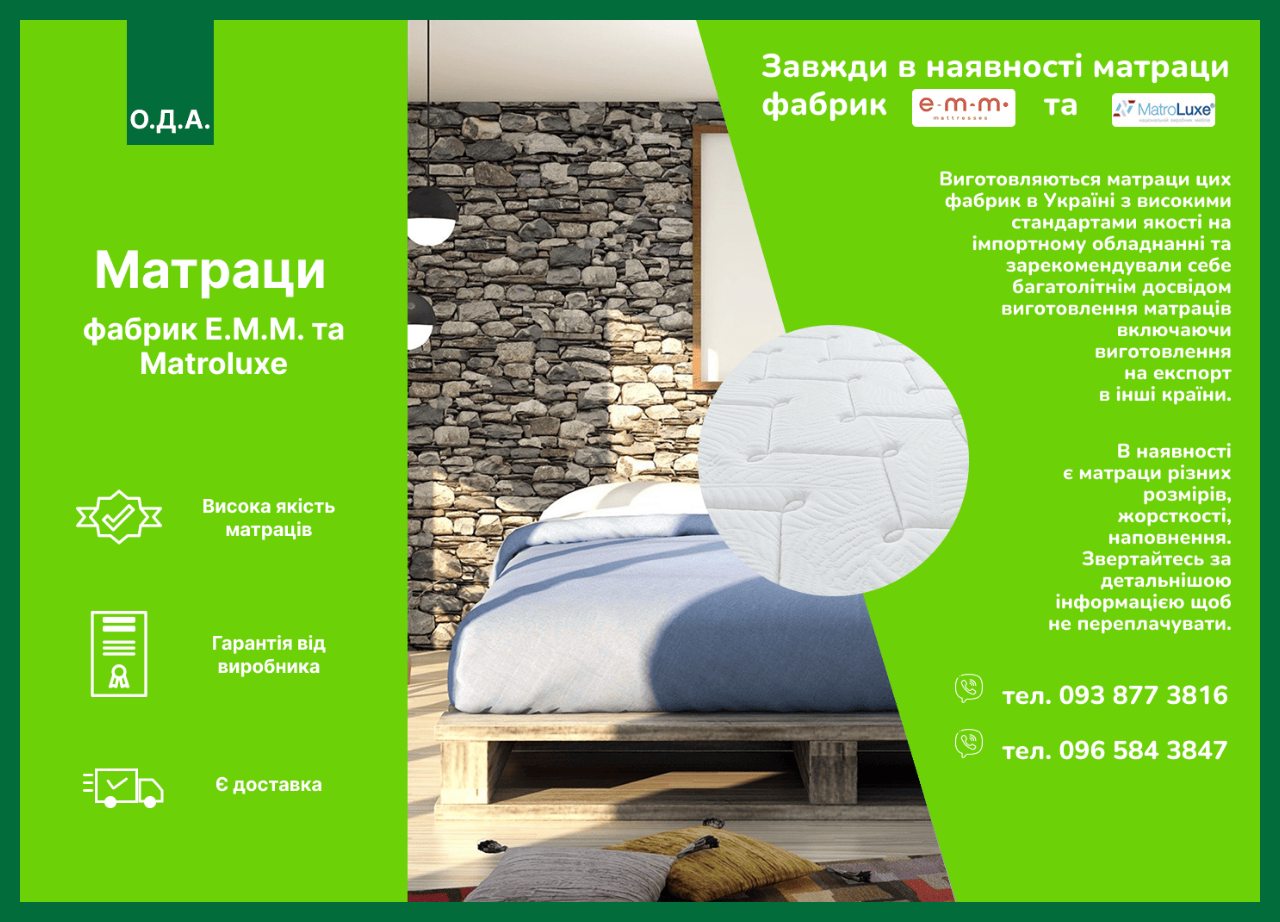
<file: mattresses_promo.html>
<!DOCTYPE html>
<html lang="uk">

<head>
    <meta charset="UTF-8">
    <meta name="viewport" content="width=device-width, initial-scale=1.0">
    <meta name="description" content="Гуртівня О.Д.А. пропонує ортопедичні матраци по вигідній ціні.">
    <link rel="icon" type="image/png" sizes="32x32" href="icons/favicon-32x32.png">
    <title>Матраци</title>

    <style>
        * {
            margin: 0;
            padding: 0;
            box-sizing: border-box;
        }

        body {
            background-color: #026C3B;
            padding: 20px;
        }

        .wrapper {
            display: flex;
            justify-content: center;
            align-items: center;
            width: 100%;
            height: auto;
            background-color: #f5f5f5;
        }

        .mm {
            display: none;
        }

        .m {
            display: block;
            max-width: 100%;
            height: auto;
        }

        @media (max-width: 550px) {
            .m {
                display: none;
            }
            .mm {
                display: block;
                max-width: 100%;
                height: auto;
            }
        }

    </style>
</head>

<body>
    <div class="wrapper">
        <img src="assets/mattresses.png" alt="Матраци" class="m">
        <img src="assets/mattress_m.png" alt="Матраци" class="mm">
    </div>
     
</body>

</html>
</file>
<file: style.css>
* {
  box-sizing: border-box;
}

html {
  scroll-padding-top: 80px;
}

#categories-section, #contacts {
  scroll-margin-top: 80px;
}
/* inter-100 - cyrillic_latin */
@font-face {
  font-display: swap; /* Check https://developer.mozilla.org/en-US/docs/Web/CSS/@font-face/font-display for other options. */
  font-family: 'Inter';
  font-style: normal;
  font-weight: 100;
  src: url('fonts/inter-v20-cyrillic_latin/inter-v20-cyrillic_latin-100.woff2') format('woff2'); /* Chrome 36+, Opera 23+, Firefox 39+, Safari 12+, iOS 10+ */
}
/* inter-300 - cyrillic_latin */
@font-face {
  font-display: swap; /* Check https://developer.mozilla.org/en-US/docs/Web/CSS/@font-face/font-display for other options. */
  font-family: 'Inter';
  font-style: normal;
  font-weight: 300;
  src: url('fonts/inter-v20-cyrillic_latin/inter-v20-cyrillic_latin-300.woff2') format('woff2'); /* Chrome 36+, Opera 23+, Firefox 39+, Safari 12+, iOS 10+ */
}
/* inter-regular - cyrillic_latin */
@font-face {
  font-display: swap; /* Check https://developer.mozilla.org/en-US/docs/Web/CSS/@font-face/font-display for other options. */
  font-family: 'Inter';
  font-style: normal;
  font-weight: 400;
  src: url('fonts/inter-v20-cyrillic_latin/inter-v20-cyrillic_latin-regular.woff2') format('woff2'); /* Chrome 36+, Opera 23+, Firefox 39+, Safari 12+, iOS 10+ */
}
/* inter-700 - cyrillic_latin */
@font-face {
  font-display: swap; /* Check https://developer.mozilla.org/en-US/docs/Web/CSS/@font-face/font-display for other options. */
  font-family: 'Inter';
  font-style: normal;
  font-weight: 700;
  src: url('fonts/inter-v20-cyrillic_latin/inter-v20-cyrillic_latin-700.woff2') format('woff2'); /* Chrome 36+, Opera 23+, Firefox 39+, Safari 12+, iOS 10+ */
}

html,
body {
  margin: 0;
  padding: 0;
  font-family: "Inter", sans-serif;
  overflow-x: hidden;
}

header {
  display: flex;
  flex-direction: row;
  width: 100%;
  height: 120px;
  border-bottom: #00391F 2px solid;
  justify-content: space-between;
  align-items: center;
  margin: 0;
  background-color: white;
  position: fixed;
  top: 0;
  left: 0;
  z-index: 100;
}

header img {
  max-height: 100px;
  width: auto;
}

.logo button {
  background-color: #fcfcfc;
  color: #00391F;
  border: 0.2px solid #dcdbdb;
  box-shadow: 0 0 5px 4px #EFEFEF;
  padding: 10px 20px;
  font-size: 16px;
  border-radius: 5px;
  cursor: pointer;
}

.pr {
  display: flex;
  flex-direction: row;
  justify-content: center;
  align-items: center;
  gap: 5px;
  position: relative;
}

.pr svg,
.pr span {
  display: inline-block;
}

.pr svg {
  width: 20px;
  height: 20px;
  transition: transform 0.3s ease;
}

.pr svg path {
  stroke: rgb(244, 197, 8);
}

.pr:hover svg {
  transform: rotate(180deg);
}

.pr:hover {
  background-color: #00391F;
  color: white;
}

.dropdown:hover .pr {
  background-color: #00391F;
  color: white;
}

.bb {
  display: none;
  position: relative;
}

.logo {
  flex: 0.5;
  display: flex;
  flex-direction: row;
  justify-content: space-evenly;
  align-items: center;
}

nav {
  flex: 0.4;
  display: flex;
  justify-content: space-around;
  align-items: center;
}

nav div {
  display: inline-block;
  text-align: center;
  padding: 10px;
  font-size: 16px;
  color: #00391F;
  border-radius: 5px;
  box-shadow: 0 0 5px 4px #EFEFEF;
  transition: background-color 2s;
}

nav div:hover {
  background-color: #00391F;
  color: white;
}

div a {
  text-decoration: none;
  color: inherit;
}

/* main */
main {
  margin-top: 120px;
  /* Adjusted for header height */
  width: 100%;
  height: calc(100vh - 120px);
  display: flex;
  flex-direction: column;
  justify-content: center;
  background-image: url(assets/main2.png);
  background-size: cover;
  background-position: center;
}

main .h {
  position: absolute;
  top: 50%;
  left: 50%;
  transform: translate(-50%, -50%);
  text-align: center;
  color: white;
}

main h1 {
  font-weight: lighter;
  font-size: 48px;
  letter-spacing: 5px;
  color: rgb(244, 197, 8);
  text-align: center;
  margin-top: 20px;
}

main p {
  color: white;
  text-align: center;
  font-size: 20px;
  font-weight: lighter;
}

main button {
  background-color: #00391F;
  color: white;
  border: 0.2px solid #dcdbdb;
  box-shadow: 0 0 3px 2px #EFEFEF;
  padding: 10px 20px;
  font-size: 16px;
  border-radius: 5px;
  cursor: pointer;
  margin-top: 20px;
}

main button:hover {
  box-shadow: 0 0 4px 5px #EFEFEF;
}

/* переваги */
.icons-container {
  display: flex;
  flex-direction: row;
  align-items: start;
  justify-content: space-around;
  margin: 50px 0;
}

.icon-cont img {
  fill: #727272;
  display: block;
  height: 100px;
  width: 100px;
}

.icon-cont {
  display: flex;
  flex-direction: column;
  align-items: center;
  justify-content: center;
  max-width: 170px;
  margin: 0 20px;
  /* border: 1px solid rgb(244, 197, 8);
  box-shadow: 3px 8px 8px 3px rgba(0, 0, 0, 0.2); */
}

.caption {
  text-align: center;
  color: #00391F;
  font-size: 16px;
  margin-top: 10px;
}

.caption span {
  font-weight: bold;
}

h2 {
  text-align: center;
  color: #00391F;
  font-size: 32px;
  font-weight: lighter;
  margin-top: 60px;
}

.line {
  width: 100px;
  height: 2px;
  background-color: rgb(244, 197, 8);
  margin: 0 auto 40px auto;
}

#categories {
  margin: 30px 0;
}

button a {
  text-decoration: none;
  color: inherit;
}

.showroom {
  display: flex;
  flex-direction: column;
  width: 100%;
  height: 600px;
  margin: 20px 0;
  padding-top: 40px;
  background-image: url(assets/main2.png);
  background-size: cover;
  background-position: center;
  background-attachment: fixed;

}

.showroom h2 {
  color: white;
  font-size: 32px;
  margin-top: 20px;
}

.showroom p {
  color: white;
  font-size: 20px;
  font-weight: lighter;
  margin: 20px auto;
  text-align: center;
}

.showroom-image {
  display: flex;
  flex-direction: row;
  justify-content: center;
  align-items: center;
  gap: 20px;
  margin-bottom: 30px;
}

.showroom-image img {
  width: 350px;
  height: auto;
  border-radius: 5px;
  box-shadow: 0 0 10px rgba(0, 0, 0, 0.5);
}

/* прокрутка популярних товарів */
.showroom-image-scroll {
  display: flex;
  flex-direction: row;
  align-items: center;
  gap: 20px;
  width: 100%;
  overflow: hidden;
  position: relative;
  height: 220px;
  /* підлаштуйте під ваші фото */
}

.showroom-image-scroll-inner {
  display: flex;
  align-items: center;
  gap: 20px;
  animation: scroll-images 12s linear infinite;
  /* 12s - підлаштуйте під кількість фото та бажану швидкість */
}

@keyframes scroll-images {
  0% {
    transform: translateX(0);
  }

  100% {
    transform: translateX(-50%);
  }
}

.showroom-image-scroll img {
  width: 300px;
  height: 200px;
  object-fit: cover;
  border-radius: 5px;
  box-shadow: 0 0 10px rgba(0, 0, 0, 0.5);
  flex-shrink: 0;
}

/* контакт інфо */
.contact {
  display: flex;
  flex-direction: row;
  align-items: start;
  justify-content: space-evenly;
  box-sizing: border-box;
  color: white;
  margin: 20px 0;
  padding: 20px;
  width: 100%;
  height: auto;
}

iframe {
  flex: 0.7;
  display: block;
}

.contact-info {
  display: flex;
  flex-direction: column;
  align-items: center;
  justify-content: center;
  flex: 0.25;
}

.c {
  align-self: flex-start;
  display: flex;
  flex-direction: row;
  align-items: start;
  justify-content: start;
  box-sizing: border-box;
  padding: 10px 0;
}

.c p {
  margin: 0;
  padding: 0 20px;
  color: #00391F;
}

.c img,
.c a {
  display: block;
  box-sizing: border-box;
}

.c img {
  height: 30px;
  width: 30px;
}


@media (max-width: 768px) {
  .icons-container {
    flex-direction: column;
    padding: 20px;
  }

  .icon-cont {
    max-width: 600px;
    width: 100%;
    margin: 0 auto;
  }

  .contact {
    flex-direction: column;
    justify-content: center;
    align-items: center;
    height: 1000px;
  }

  iframe {
    flex: 1;
    max-width: 600px;
    width: 100%;
  }

  .contact-info {
    flex: 1;
    max-width: 600px;
    width: 100%;
    margin-top: 30px;
  }
}


.dropdown {
  position: relative;
  z-index: 999;
}

/* dropdown-menu-container (головне випадаюче меню) */
.dropdown-menu-container {
  position: absolute;
  top: 100%;
  left: 0;
  min-width: 300px;
  border-radius: 5px;
  z-index: 9998;
  /* Трохи менше, ніж у .dropdown, але все ще високий */

  overflow-y: auto;
  /* Дозволяє прокрутку */
  max-height: 70vh;
  /* Максимальна висота, щоб прокрутка працювала */
  overscroll-behavior: contain;
  -webkit-overflow-scrolling: touch;

  /* Приховуємо смуги прокрутки */
  &::-webkit-scrollbar {
    width: 0px;
    height: 0px;
    background: transparent;
  }

  scrollbar-width: none;
  -ms-overflow-style: none;

  /* Початковий стан: приховано та прозоро */
  opacity: 0;
  visibility: hidden;
  transition: opacity 0.3s ease-in-out,
  visibility 0.3s ease-in-out;
}

/* ЗАЛИШІТЬ ЦЕ ПРАВИЛО !!!
   Показуємо меню, коли .dropdown має клас 'active' (встановлюється JS за кліком) */
.dropdown.active .dropdown-menu-container {
  opacity: 1;
  visibility: visible;
}

/* Всі інші CSS правила залишаються без змін */


/* Стилі для самого списку UL всередині контейнера */
.dropdown-menu {
  list-style: none;
  padding: 0;
  margin: 0;
  color: white;
  background-color: #00391F;
  box-shadow: 0px 8px 16px 0px rgba(0, 0, 0, 0.2);
}

/* Стилі для кожного пункту основного меню */
.dropdown-menu li {
  position: relative;
  /* Важливо для позиціонування плюсика */
}

.dropdown-item {
  text-decoration: none;
  padding: 8px 12px;
  display: flex;
  /* Використовуємо flexbox для вирівнювання тексту та плюсика */
  justify-content: space-between;
  /* Рознесемо текст і плюсик по краях */
  align-items: center;
  /* Вирівняємо по центру вертикально */
  color: white;
  cursor: pointer;
}

.dropdown-item:hover {
  background-color: #005F3F;
}

/* Стилі для плюсика */
.plus-icon {
  font-size: 1.2em;
  /* Розмір плюсика */
  line-height: 1;
  /* Для кращого вирівнювання */
  color: rgb(244, 197, 8);
  transition: transform 0.3s ease-in-out;
  /* Анімація повороту */
  margin-left: 10px;
  /* Відступ від тексту */
}

/* Стилі для субменю (АКОРДЕОН) */
.dropdown-submenu {
  position: static;
  background-color: #004d2f;
  color: white;
  list-style: none;
  padding: 0 0 0 20px;
  margin: 0;
  border-radius: 0 0 5px 5px;
  overflow: hidden;
  max-height: 0;
  opacity: 0;
  transition: max-height 0.3s ease-out, opacity 0.3s ease-out;
  box-shadow: inset 0 5px 5px -5px rgba(0, 0, 0, 0.3);
}
.dropdown-menu li.active > .dropdown-submenu {
  max-height: 500px;
  opacity: 1;
}
/* .dropdown-submenu {
  position: static;
  background-color: #004d2f;
  color: white;
  list-style: none;
  padding: 0 0 0 20px;
  margin: 0;
  border-radius: 0 0 5px 5px;
  z-index: 9997;
  display: none;
  overflow: hidden;
  max-height: 0;
  opacity: 0;
  transition: max-height 0.3s ease-out, opacity 0.3s ease-out;
  box-shadow: inset 0px 5px 5px -5px rgba(0, 0, 0, 0.3);
}

.dropdown-menu li.active>.dropdown-submenu {
  display: block;
  max-height: 500px;
  opacity: 1;
} */

/* Поворот плюсика при активному стані */
.dropdown-menu li.active>.dropdown-item .plus-icon {
  transform: rotate(45deg);
  /* Повертаємо на 45 градусів (перетворюємо на хрестик) */
}

/* Стилі для посилань у підменю */
.dropdown-submenu li a {
  padding: 8px 12px;
  display: block;
  color: rgb(244, 197, 8);
  text-decoration: none;
}

.dropdown-submenu li a:hover {
  background-color: #005F3F;
}

.ab {
  border: 2px solid white;
  border-radius: 3px;
  margin: 5px;
}

@media (max-width: 1200px) {
  nav {
    display: none;
    /* Сховати навігацію на менших екранах */
  }

  header {
    justify-content: center;
  }

  .logo {
    flex: 1;
    justify-content: space-between;
    padding: 0 30px;
  }

  .dropdown-menu-container {
    position: absolute;
    top: 100%;
    right: 0;
    left: auto;
  }

  .showroom {
    height: auto;
    padding: 20px;
  }

  .showroom-image {
    flex-direction: column;
    align-items: center;
  }

}

@media (max-width: 600px) {
  header img {
    max-height: 60px;
    width: auto;
  }

  .logo button {
    display: none;
  }

  .bb {
    display: block;
  }

  .dropdown-menu-container {
    position: absolute;
    top: 95%;
    right: 0;
    left: auto;
  }
}

@media (max-width: 340px) {
  .dropdown-menu-container {
    position: absolute;
    top: 95%;
    right: -40%;
    left: auto;
  }
}
</file>
